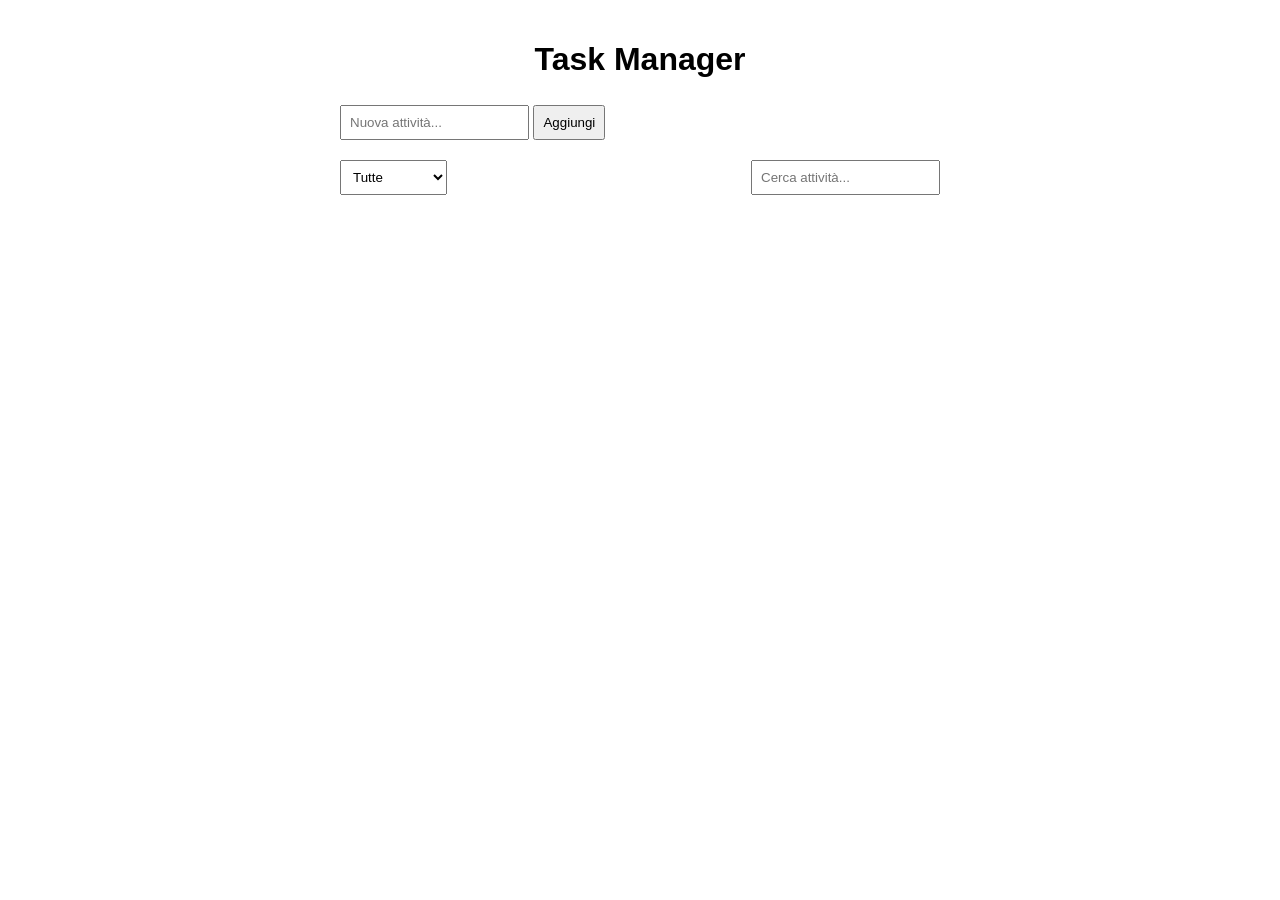
<file: Task Manager/index.html>
<!DOCTYPE html>
<html lang="it">
<head>
  <meta charset="UTF-8">
  <meta name="viewport" content="width=device-width, initial-scale=1">
  <title>Task Manager</title>
  <link rel="stylesheet" href="file.css">
</head>
<body>

  <h1>Task Manager</h1>

  <input type="text" id="taskInput" placeholder="Nuova attività...">
  <button onclick="addTask()">Aggiungi</button>

  <div class="controls">
    <select id="filter" onchange="filterTasks()">
      <option value="all">Tutte</option>
      <option value="todo">Da fare</option>
      <option value="in-progress">In corso</option>
      <option value="done">Completate</option>
    </select>

    <input type="text" id="search" placeholder="Cerca attività..." oninput="filterTasks()">
  </div>

  <ul id="taskList"></ul>

  <script src="file.js"></script>
</body>
</html>
</file>
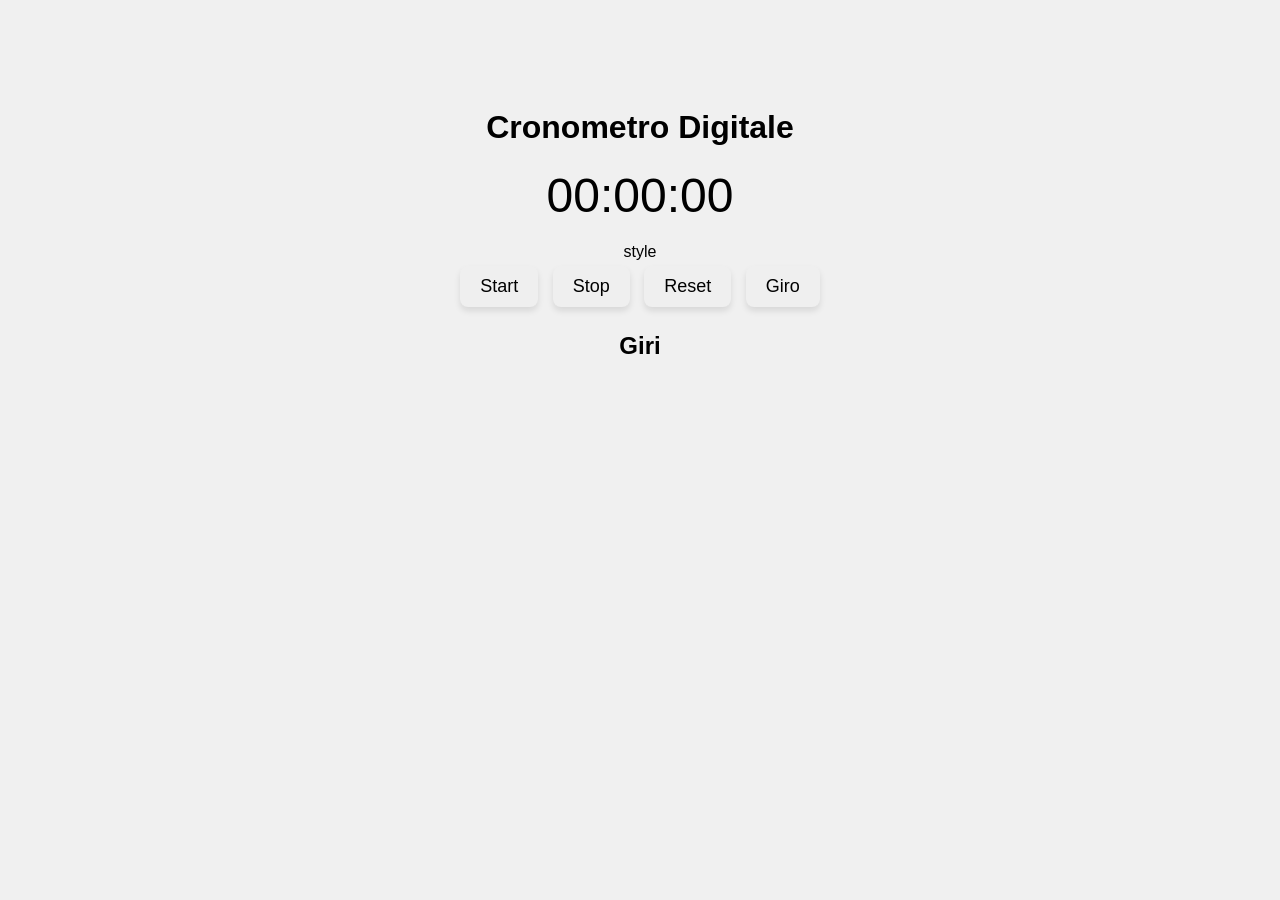
<file: cronometro/cronometro.html>
<!DOCTYPE html>
<html lang="it">
<head>
    <meta charset="UTF-8">
    <meta name="viewport" content="width=device-width, initial-scale=1.0">
    <title>Cronometro Digitale</title>
    <link rel="stylesheet" href="cronometro.css">
</head>
<body>
    <h1>Cronometro Digitale</h1>
    <div id="time">00:00:00</div>
style
    <div class="buttons">
        <button id="start">Start</button>
        <button id="stop">Stop</button>
        <button id="reset">Reset</button>
        <button id="lap">Giro</button>
    </div>

    <h2>Giri</h2>
    <ul id="laps"></ul>

    <script src="cronometro.js"></script>
</body>
</html>
</file>
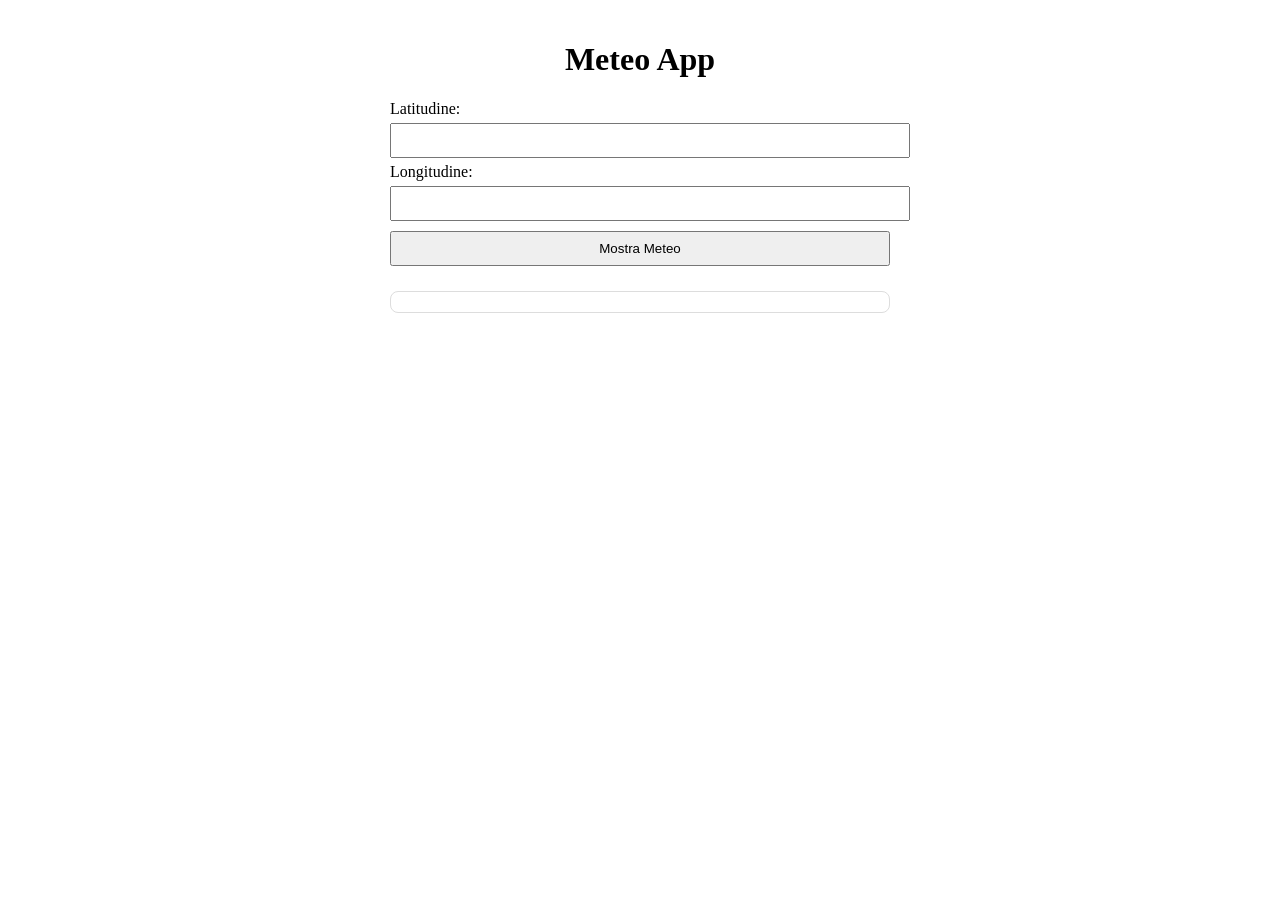
<file: meteo test/meteo.html>
<!DOCTYPE html>
<html lang="it">
<head>
  <meta charset="UTF-8">
  <meta name="viewport" content="width=device-width, initial-scale=1">
  <title>Meteo App</title>
  <link rel="stylesheet" href="meteo.css">
</head>
<body>

  <h1>Meteo App</h1>

  <label>Latitudine:</label>
  <input type="number" id="latitude" step="0.0001">

  <label>Longitudine:</label>
  <input type="number" id="longitude" step="0.0001">

  <button onclick="getMeteo()">Mostra Meteo</button>

  <div id="meteoData" class="meteo"></div>

  <script src="meteo.js"></script>
</body>
</html>
</file>
<file: Task Manager/file.css>
body {
  font-family: Arial;
  max-width: 600px;
  margin: 0 auto;
  padding: 20px;
}

h1 {
  text-align: center;
}

input, button, select {
  padding: 8px;
  margin: 5px 0;
}

.controls {
  display: flex;
  justify-content: space-between;
  gap: 10px;
  margin: 10px 0;
}

ul {
  list-style: none;
  padding: 0;
}

li {
  border: 1px solid #ddd;
  padding: 10px;
  margin: 5px 0;
  display: flex;
  justify-content: space-between;
  align-items: center;
  flex-wrap: wrap;
}

.completed {
  text-decoration: line-through;
  color: gray;
}

.task-actions button {
  margin-left: 5px;
}
</file>
<file: cronometro/cronometro.css>
body {
    font-family: Arial, sans-serif;
    text-align: center;
    background-color: #f0f0f0;
    padding-top: 80px;
}

#time {
    font-size: 48px;
    margin-bottom: 20px;
}

.buttons button {
    font-size: 18px;
    padding: 10px 20px;
    margin: 5px;
    border: none;
    border-radius: 8px;
    cursor: pointer;
    box-shadow: 0 4px 6px rgba(0,0,0,0.1);
    transition: background-color 0.2s ease;
}

.buttons button:hover {
    background-color: #ddd;
}

#laps {
    list-style: none;
    padding: 0;
    max-width: 300px;
    margin: 20px auto;
    text-align: left;
}

#laps li {
    background: #fff;
    padding: 8px 12px;
    margin: 4px 0;
    border-radius: 6px;
    box-shadow: 0 2px 4px rgba(0,0,0,0.1);
}
</file>
<file: meteo test/meteo.css>
body {
  font-family: Tahoma;
  max-width: 500px;
  margin: 0 auto;
  padding: 20px;
}

h1 {
  text-align: center;
}

input,
button {
  padding: 8px;
  margin: 5px 0;
  width: 100%;
}

.meteo {
  border: 1px solid #ddd;
  border-radius: 8px;
  padding: 10px;
  margin-top: 20px;
  text-align: center;
}

.meteo img {
  width: 80px;
  margin: 10px 0;
}
</file>
